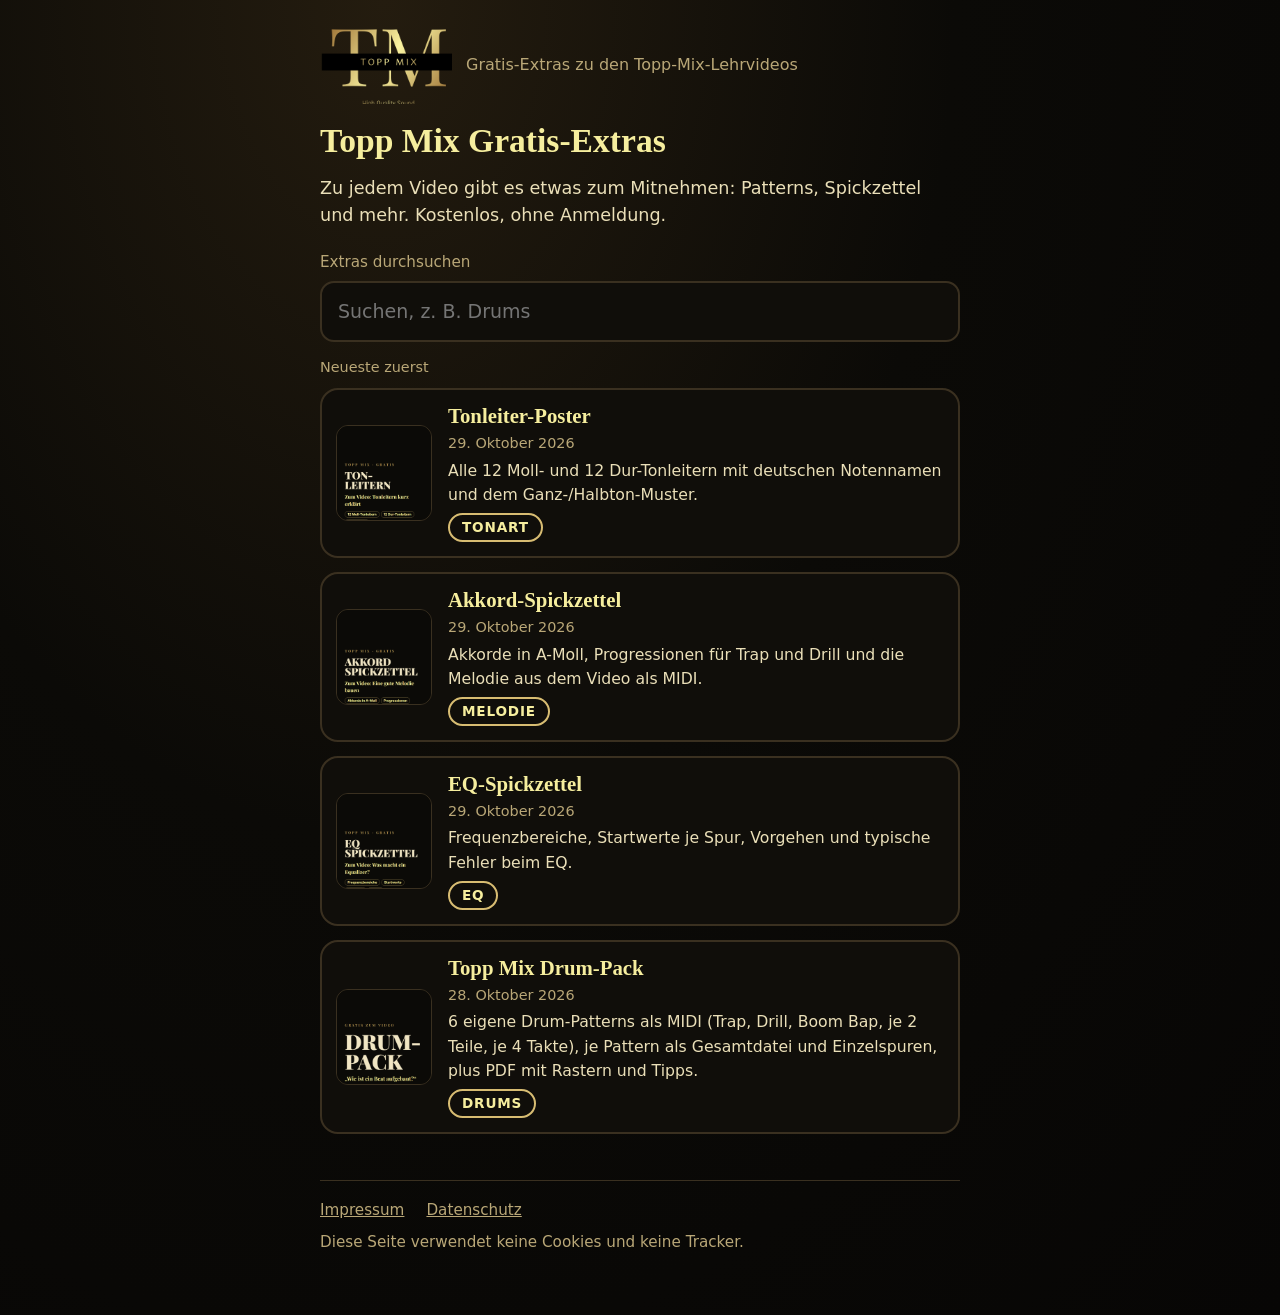
<file: index.html>
<!doctype html><html lang="de"><head><meta charset="utf-8"><meta name="viewport" content="width=device-width, initial-scale=1"><meta http-equiv="Content-Security-Policy" content="default-src 'none'; style-src 'self'; img-src 'self' data:; script-src 'sha256-qOQg1Rp2iJf4QYXxFvrkYwZiGX4YeKzCrLWUSvxV0ws='; base-uri 'none'; form-action 'none'"><meta name="referrer" content="no-referrer"><link rel="icon" href="data:,"><title>Topp Mix Gratis-Extras</title><meta name="description" content="Gratis-Extras zu den Topp-Mix-Lehrvideos"><link rel="stylesheet" href="style.css"></head><body><div class="wrap"><header class="kopf"><a href="" aria-label="Topp Mix Gratis-Extras"><svg viewBox="240 540 1460 862" role="img" aria-label="Topp Mix" xmlns="http://www.w3.org/2000/svg"><image href="assets/logo.png" x="0" y="0" width="2000" height="2000"/></svg></a><div class="claim">Gratis-Extras zu den Topp-Mix-Lehrvideos</div></header><h1>Topp Mix Gratis-Extras</h1><p class="intro">Zu jedem Video gibt es etwas zum Mitnehmen: Patterns, Spickzettel und mehr. Kostenlos, ohne Anmeldung.</p><label class="such" for="suche">Extras durchsuchen</label><input class="suche" id="suche" type="search" placeholder="Suchen, z. B. Drums" autocomplete="off"><div class="sort">Neueste zuerst</div><ul class="liste"><li class="karte" data-suche="tonleiter-poster alle 12 moll- und 12 dur-tonleitern mit deutschen notennamen und dem ganz-/halbton-muster. tonart tonleitern kurz erklärt"><a href="extras/2026-10-29_tonleitern/"><img src="extras/2026-10-29_tonleitern/bild.png" alt="" loading="lazy" width="96" height="96"><div><h3>Tonleiter-Poster</h3><div class="datum">29. Oktober 2026</div><p>Alle 12 Moll- und 12 Dur-Tonleitern mit deutschen Notennamen und dem Ganz-/Halbton-Muster.</p><span class="chip">TONART</span></div></a></li><li class="karte" data-suche="akkord-spickzettel akkorde in a-moll, progressionen für trap und drill und die melodie aus dem video als midi. melodie wie baust du eine gute melodie?"><a href="extras/2026-10-29_melodie-piano-roll/"><img src="extras/2026-10-29_melodie-piano-roll/bild.png" alt="" loading="lazy" width="96" height="96"><div><h3>Akkord-Spickzettel</h3><div class="datum">29. Oktober 2026</div><p>Akkorde in A-Moll, Progressionen für Trap und Drill und die Melodie aus dem Video als MIDI.</p><span class="chip">MELODIE</span></div></a></li><li class="karte" data-suche="eq-spickzettel frequenzbereiche, startwerte je spur, vorgehen und typische fehler beim eq. eq wie funktioniert ein equalizer?"><a href="extras/2026-10-29_equalizer/"><img src="extras/2026-10-29_equalizer/bild.png" alt="" loading="lazy" width="96" height="96"><div><h3>EQ-Spickzettel</h3><div class="datum">29. Oktober 2026</div><p>Frequenzbereiche, Startwerte je Spur, Vorgehen und typische Fehler beim EQ.</p><span class="chip">EQ</span></div></a></li><li class="karte" data-suche="topp mix drum-pack 6 eigene drum-patterns als midi (trap, drill, boom bap, je 2 teile, je 4 takte), je pattern als gesamtdatei und einzelspuren, plus pdf mit rastern und tipps. drums wie ist ein beat aufgebaut?"><a href="extras/2026-10-28_beat-aufbau/"><img src="extras/2026-10-28_beat-aufbau/bild.png" alt="" loading="lazy" width="96" height="96"><div><h3>Topp Mix Drum-Pack</h3><div class="datum">28. Oktober 2026</div><p>6 eigene Drum-Patterns als MIDI (Trap, Drill, Boom Bap, je 2 Teile, je 4 Takte), je Pattern als Gesamtdatei und Einzelspuren, plus PDF mit Rastern und Tipps.</p><span class="chip">DRUMS</span></div></a></li></ul><p class="leer versteckt" id="leer">Nichts gefunden.</p><footer class="fuss"><a href="impressum.html">Impressum</a><a href="datenschutz.html">Datenschutz</a><span>Diese Seite verwendet keine Cookies und keine Tracker.</span></footer></div><script>(function(){var i=document.getElementById('suche');if(!i)return;var k=document.querySelectorAll('.karte');var l=document.getElementById('leer');
function f(){var q=i.value.toLowerCase().trim(),n=0;for(var x=0;x<k.length;x++){var t=k[x].getAttribute('data-suche')||'';var s=t.indexOf(q)>-1;k[x].classList.toggle('versteckt',!s);if(s)n++;}
if(l)l.classList.toggle('versteckt',n>0);}i.addEventListener('input',f);})();</script></body></html>
</file>
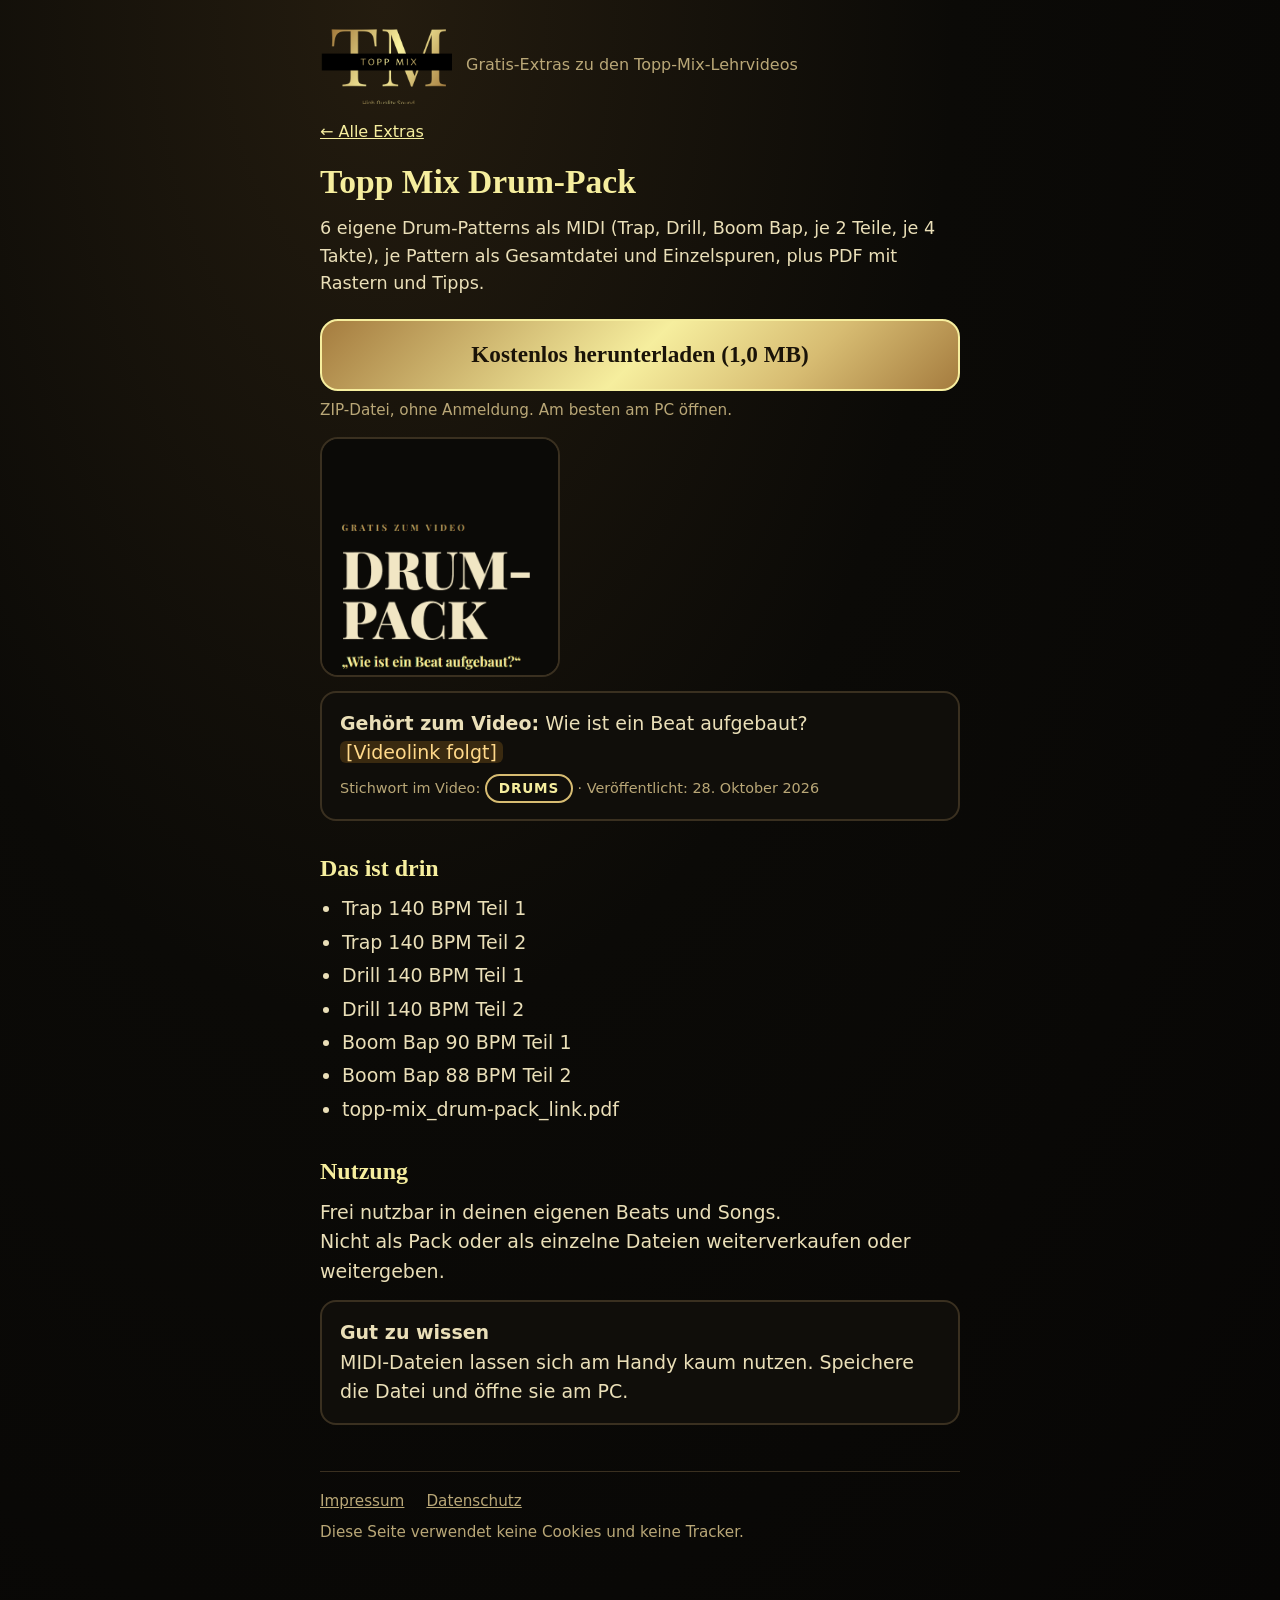
<file: extras/2026-10-28_beat-aufbau/index.html>
<!doctype html><html lang="de"><head><meta charset="utf-8"><meta name="viewport" content="width=device-width, initial-scale=1"><meta http-equiv="Content-Security-Policy" content="default-src 'none'; style-src 'self'; img-src 'self' data:; script-src 'sha256-arcjGfmOQADo1zvaGaMj3XHORJvhvi6rz9FSdhLnWZo='; base-uri 'none'; form-action 'none'"><meta name="referrer" content="no-referrer"><link rel="icon" href="data:,"><title>Topp Mix Drum-Pack · Topp Mix Gratis-Extras</title><meta name="description" content="6 eigene Drum-Patterns als MIDI (Trap, Drill, Boom Bap, je 2 Teile, je 4 Takte), je Pattern als Gesamtdatei und Einzelspuren, plus PDF mit Rastern und Tipps."><link rel="stylesheet" href="../../style.css"></head><body><div class="wrap"><header class="kopf"><a href="../../" aria-label="Topp Mix Gratis-Extras"><svg viewBox="240 540 1460 862" role="img" aria-label="Topp Mix" xmlns="http://www.w3.org/2000/svg"><image href="../../assets/logo.png" x="0" y="0" width="2000" height="2000"/></svg></a><div class="claim">Gratis-Extras zu den Topp-Mix-Lehrvideos</div></header><a class="zurueck" href="../../">← Alle Extras</a><h1>Topp Mix Drum-Pack</h1><p class="intro">6 eigene Drum-Patterns als MIDI (Trap, Drill, Boom Bap, je 2 Teile, je 4 Takte), je Pattern als Gesamtdatei und Einzelspuren, plus PDF mit Rastern und Tipps.</p><a class="button" id="dl" href="../../extras/2026-10-28_beat-aufbau/topp-mix_drum-pack_link.zip" download>Kostenlos herunterladen (1,0 MB)</a><p class="klein">ZIP-Datei, ohne Anmeldung. Am besten am PC öffnen.</p><img class="bild-gross" src="../../extras/2026-10-28_beat-aufbau/bild.png" alt="Topp Mix Drum-Pack"><div class="box"><strong>Gehört zum Video:</strong> Wie ist ein Beat aufgebaut?<br><span class="platzhalter">[Videolink folgt]</span><div class="meta">Stichwort im Video: <span class="chip">DRUMS</span> · Veröffentlicht: 28. Oktober 2026</div></div><h2>Das ist drin</h2><ul class="inhalt"><li>Trap 140 BPM Teil 1</li><li>Trap 140 BPM Teil 2</li><li>Drill 140 BPM Teil 1</li><li>Drill 140 BPM Teil 2</li><li>Boom Bap 90 BPM Teil 1</li><li>Boom Bap 88 BPM Teil 2</li><li>topp-mix_drum-pack_link.pdf</li></ul><h2>Nutzung</h2><p>Frei nutzbar in deinen eigenen Beats und Songs.<br>Nicht als Pack oder als einzelne Dateien weiterverkaufen oder weitergeben.</p><div class="box"><strong>Gut zu wissen</strong><br>MIDI-Dateien lassen sich am Handy kaum nutzen. Speichere die Datei und öffne sie am PC.</div><footer class="fuss"><a href="../../impressum.html">Impressum</a><a href="../../datenschutz.html">Datenschutz</a><span>Diese Seite verwendet keine Cookies und keine Tracker.</span></footer></div><script>(function(){if(location.search.indexOf('v=instagram')>-1){var a=document.getElementById('dl');if(a)a.setAttribute('href',"../../extras/2026-10-28_beat-aufbau/topp-mix_drum-pack_instagram.zip");}})();</script></body></html>
</file>
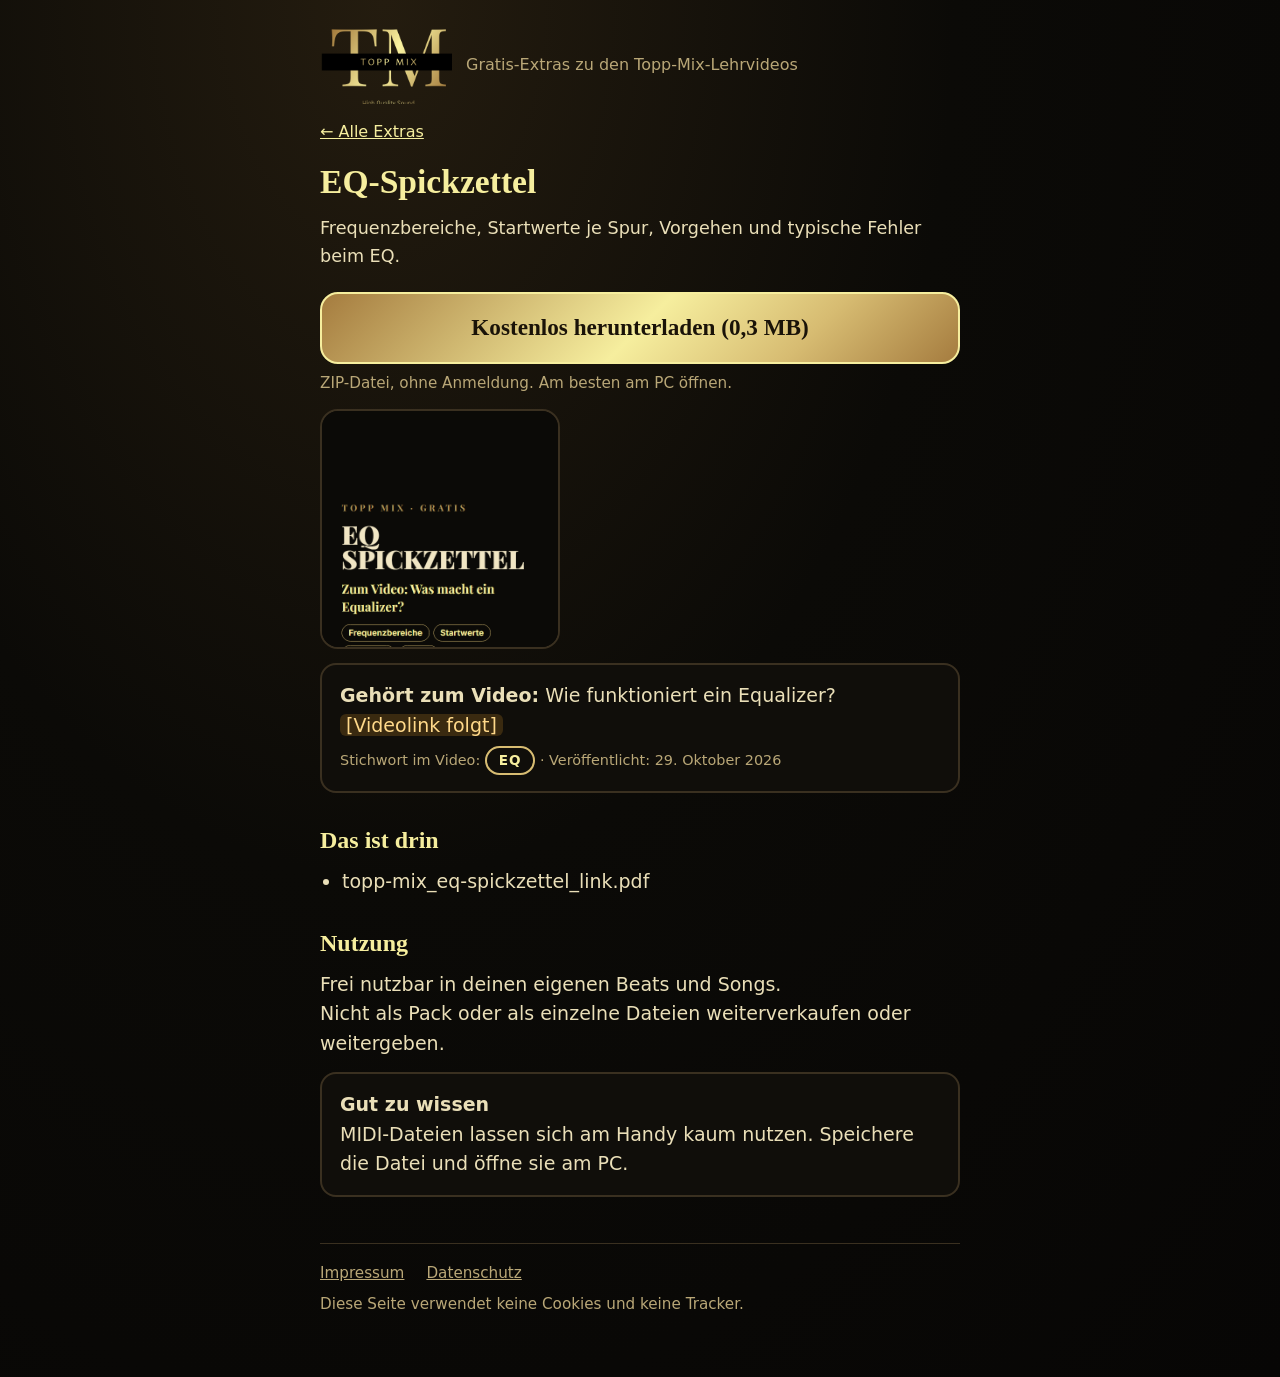
<file: extras/2026-10-29_equalizer/index.html>
<!doctype html><html lang="de"><head><meta charset="utf-8"><meta name="viewport" content="width=device-width, initial-scale=1"><meta http-equiv="Content-Security-Policy" content="default-src 'none'; style-src 'self'; img-src 'self' data:; script-src 'sha256-/54svszTj6PPrlFSaj7ypKhTv2pjiLlXRbh4wi0egTM='; base-uri 'none'; form-action 'none'"><meta name="referrer" content="no-referrer"><link rel="icon" href="data:,"><title>EQ-Spickzettel · Topp Mix Gratis-Extras</title><meta name="description" content="Frequenzbereiche, Startwerte je Spur, Vorgehen und typische Fehler beim EQ."><link rel="stylesheet" href="../../style.css"></head><body><div class="wrap"><header class="kopf"><a href="../../" aria-label="Topp Mix Gratis-Extras"><svg viewBox="240 540 1460 862" role="img" aria-label="Topp Mix" xmlns="http://www.w3.org/2000/svg"><image href="../../assets/logo.png" x="0" y="0" width="2000" height="2000"/></svg></a><div class="claim">Gratis-Extras zu den Topp-Mix-Lehrvideos</div></header><a class="zurueck" href="../../">← Alle Extras</a><h1>EQ-Spickzettel</h1><p class="intro">Frequenzbereiche, Startwerte je Spur, Vorgehen und typische Fehler beim EQ.</p><a class="button" id="dl" href="../../extras/2026-10-29_equalizer/topp-mix_eq-spickzettel_link.zip" download>Kostenlos herunterladen (0,3 MB)</a><p class="klein">ZIP-Datei, ohne Anmeldung. Am besten am PC öffnen.</p><img class="bild-gross" src="../../extras/2026-10-29_equalizer/bild.png" alt="EQ-Spickzettel"><div class="box"><strong>Gehört zum Video:</strong> Wie funktioniert ein Equalizer?<br><span class="platzhalter">[Videolink folgt]</span><div class="meta">Stichwort im Video: <span class="chip">EQ</span> · Veröffentlicht: 29. Oktober 2026</div></div><h2>Das ist drin</h2><ul class="inhalt"><li>topp-mix_eq-spickzettel_link.pdf</li></ul><h2>Nutzung</h2><p>Frei nutzbar in deinen eigenen Beats und Songs.<br>Nicht als Pack oder als einzelne Dateien weiterverkaufen oder weitergeben.</p><div class="box"><strong>Gut zu wissen</strong><br>MIDI-Dateien lassen sich am Handy kaum nutzen. Speichere die Datei und öffne sie am PC.</div><footer class="fuss"><a href="../../impressum.html">Impressum</a><a href="../../datenschutz.html">Datenschutz</a><span>Diese Seite verwendet keine Cookies und keine Tracker.</span></footer></div><script>(function(){if(location.search.indexOf('v=instagram')>-1){var a=document.getElementById('dl');if(a)a.setAttribute('href',"../../extras/2026-10-29_equalizer/topp-mix_eq-spickzettel_instagram.zip");}})();</script></body></html>
</file>
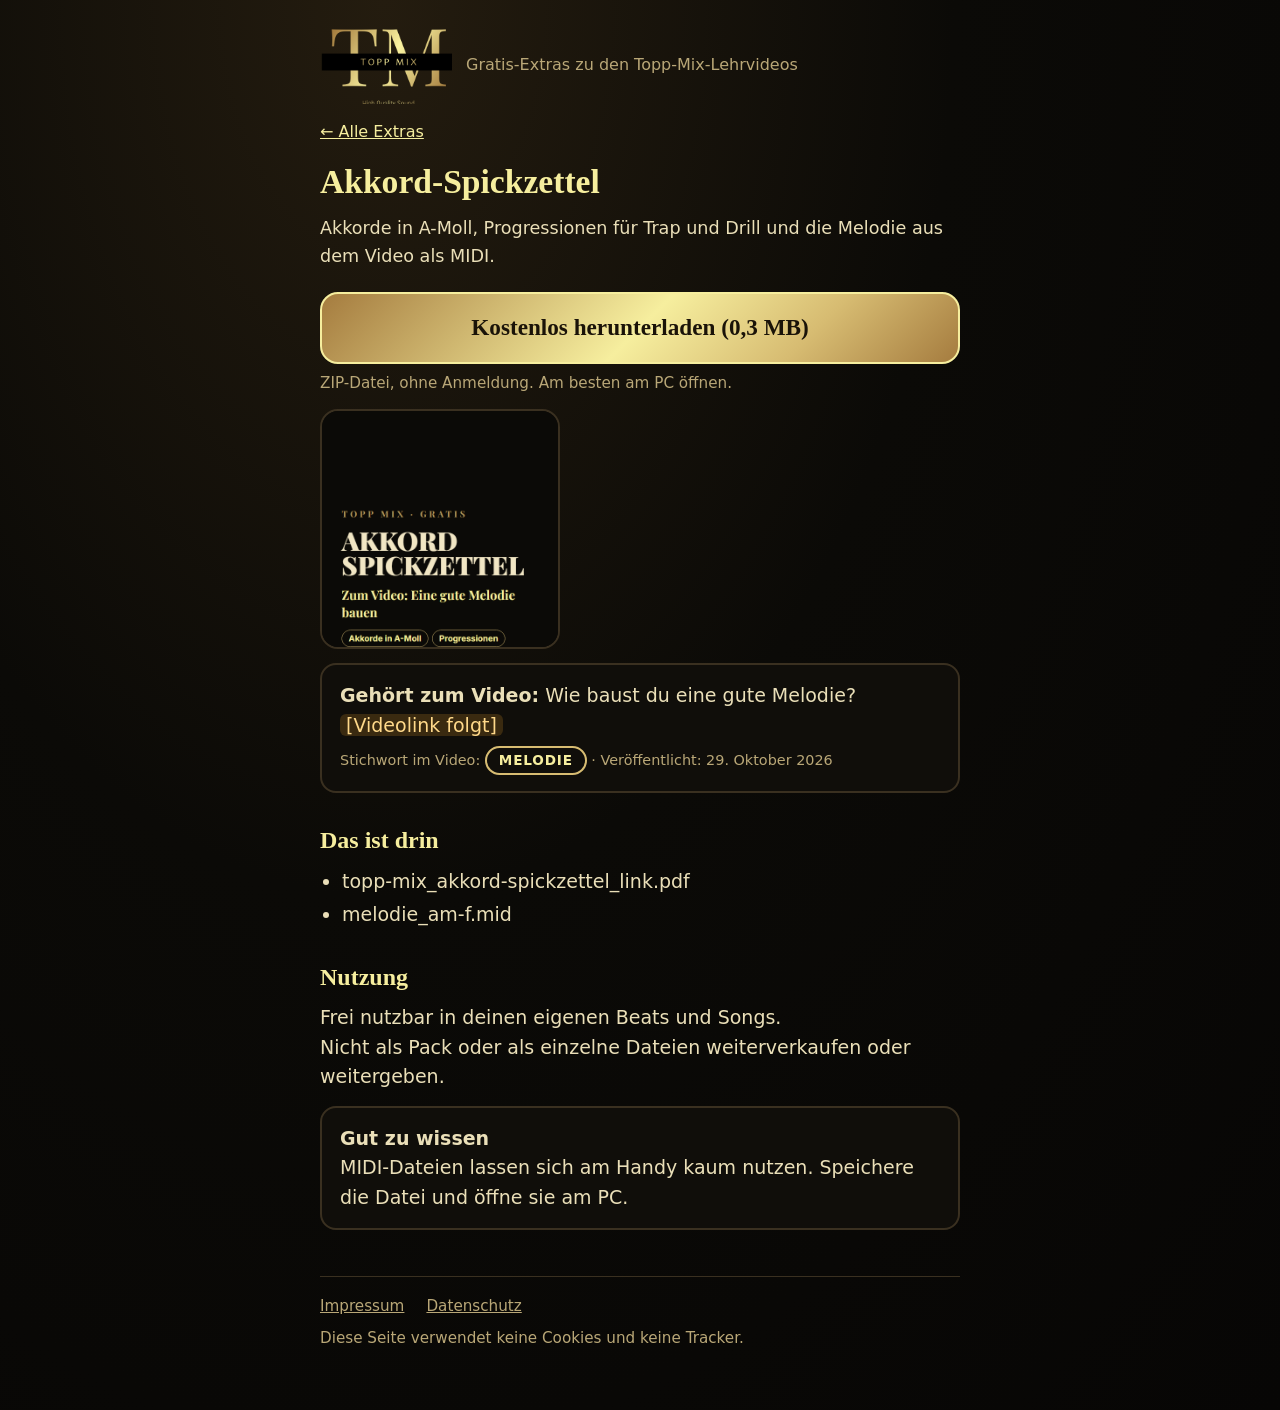
<file: extras/2026-10-29_melodie-piano-roll/index.html>
<!doctype html><html lang="de"><head><meta charset="utf-8"><meta name="viewport" content="width=device-width, initial-scale=1"><meta http-equiv="Content-Security-Policy" content="default-src 'none'; style-src 'self'; img-src 'self' data:; script-src 'sha256-K0WAbxGmrwOUPhgJhI1RaTudqi/1S7VCddd0Chf41/8='; base-uri 'none'; form-action 'none'"><meta name="referrer" content="no-referrer"><link rel="icon" href="data:,"><title>Akkord-Spickzettel · Topp Mix Gratis-Extras</title><meta name="description" content="Akkorde in A-Moll, Progressionen für Trap und Drill und die Melodie aus dem Video als MIDI."><link rel="stylesheet" href="../../style.css"></head><body><div class="wrap"><header class="kopf"><a href="../../" aria-label="Topp Mix Gratis-Extras"><svg viewBox="240 540 1460 862" role="img" aria-label="Topp Mix" xmlns="http://www.w3.org/2000/svg"><image href="../../assets/logo.png" x="0" y="0" width="2000" height="2000"/></svg></a><div class="claim">Gratis-Extras zu den Topp-Mix-Lehrvideos</div></header><a class="zurueck" href="../../">← Alle Extras</a><h1>Akkord-Spickzettel</h1><p class="intro">Akkorde in A-Moll, Progressionen für Trap und Drill und die Melodie aus dem Video als MIDI.</p><a class="button" id="dl" href="../../extras/2026-10-29_melodie-piano-roll/topp-mix_akkord-spickzettel_link.zip" download>Kostenlos herunterladen (0,3 MB)</a><p class="klein">ZIP-Datei, ohne Anmeldung. Am besten am PC öffnen.</p><img class="bild-gross" src="../../extras/2026-10-29_melodie-piano-roll/bild.png" alt="Akkord-Spickzettel"><div class="box"><strong>Gehört zum Video:</strong> Wie baust du eine gute Melodie?<br><span class="platzhalter">[Videolink folgt]</span><div class="meta">Stichwort im Video: <span class="chip">MELODIE</span> · Veröffentlicht: 29. Oktober 2026</div></div><h2>Das ist drin</h2><ul class="inhalt"><li>topp-mix_akkord-spickzettel_link.pdf</li><li>melodie_am-f.mid</li></ul><h2>Nutzung</h2><p>Frei nutzbar in deinen eigenen Beats und Songs.<br>Nicht als Pack oder als einzelne Dateien weiterverkaufen oder weitergeben.</p><div class="box"><strong>Gut zu wissen</strong><br>MIDI-Dateien lassen sich am Handy kaum nutzen. Speichere die Datei und öffne sie am PC.</div><footer class="fuss"><a href="../../impressum.html">Impressum</a><a href="../../datenschutz.html">Datenschutz</a><span>Diese Seite verwendet keine Cookies und keine Tracker.</span></footer></div><script>(function(){if(location.search.indexOf('v=instagram')>-1){var a=document.getElementById('dl');if(a)a.setAttribute('href',"../../extras/2026-10-29_melodie-piano-roll/topp-mix_akkord-spickzettel_instagram.zip");}})();</script></body></html>
</file>
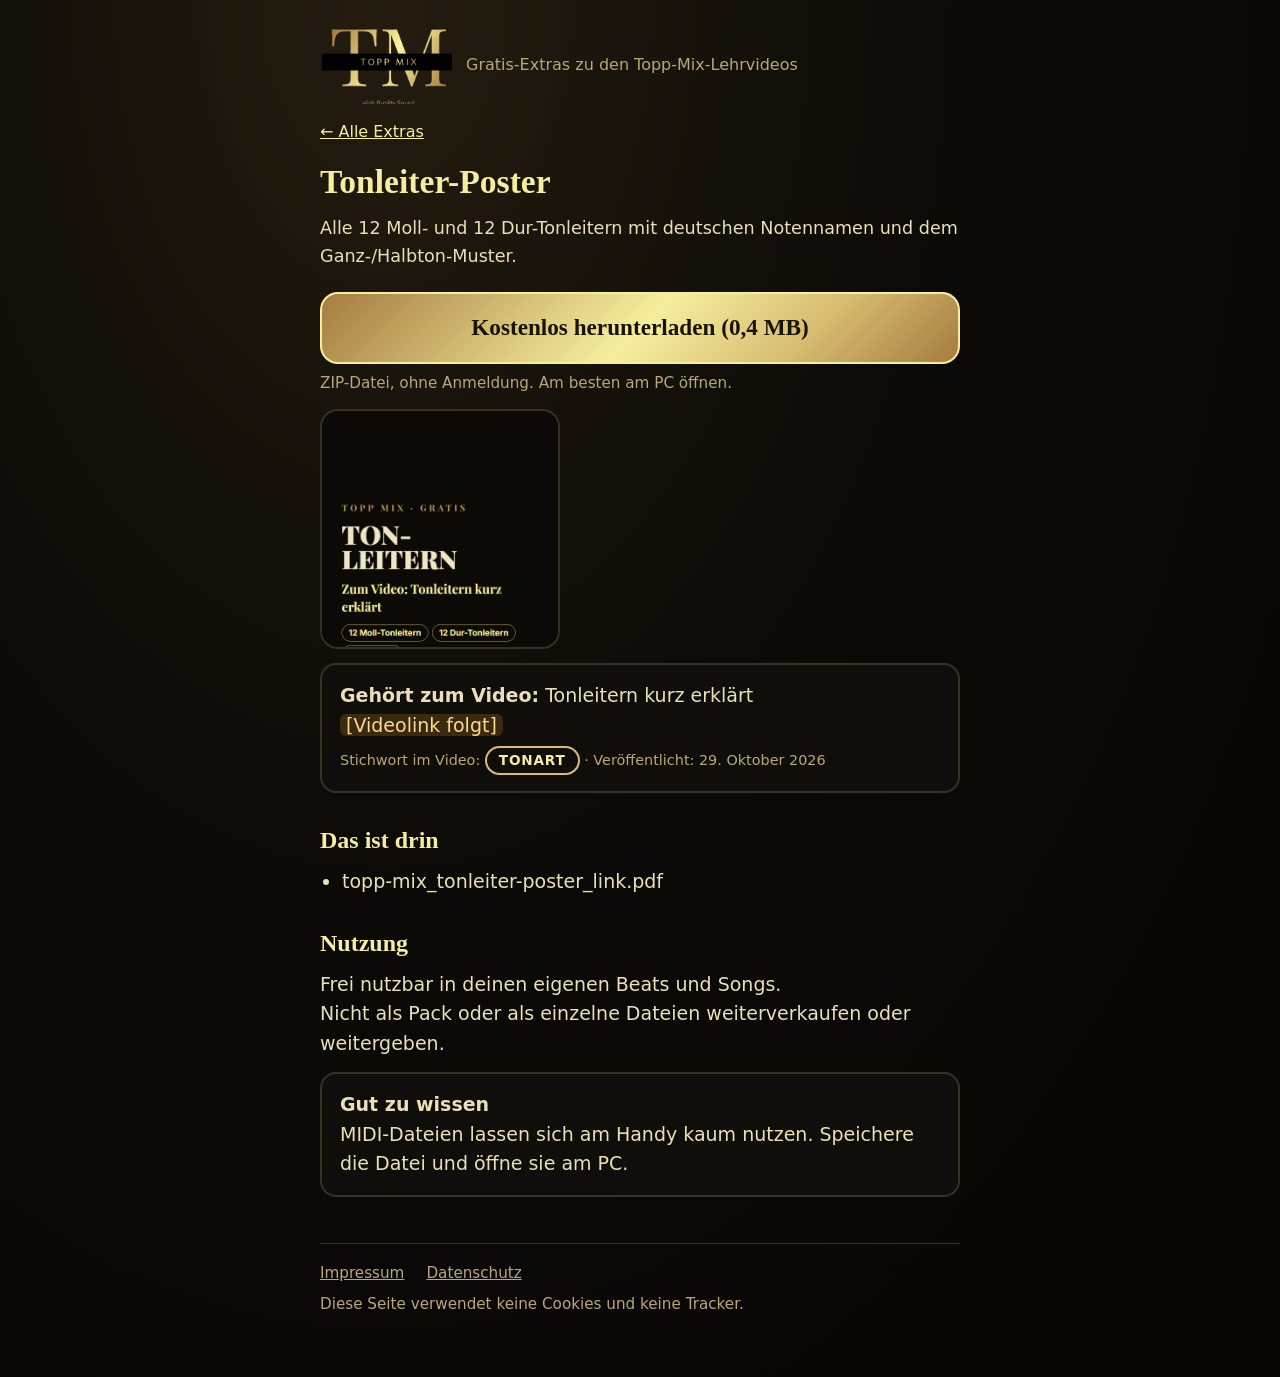
<file: extras/2026-10-29_tonleitern/index.html>
<!doctype html><html lang="de"><head><meta charset="utf-8"><meta name="viewport" content="width=device-width, initial-scale=1"><meta http-equiv="Content-Security-Policy" content="default-src 'none'; style-src 'self'; img-src 'self' data:; script-src 'sha256-pvRZSou2BOx3Ku7c44XgH52VRsrB8I0yR7Ex5iurNP4='; base-uri 'none'; form-action 'none'"><meta name="referrer" content="no-referrer"><link rel="icon" href="data:,"><title>Tonleiter-Poster · Topp Mix Gratis-Extras</title><meta name="description" content="Alle 12 Moll- und 12 Dur-Tonleitern mit deutschen Notennamen und dem Ganz-/Halbton-Muster."><link rel="stylesheet" href="../../style.css"></head><body><div class="wrap"><header class="kopf"><a href="../../" aria-label="Topp Mix Gratis-Extras"><svg viewBox="240 540 1460 862" role="img" aria-label="Topp Mix" xmlns="http://www.w3.org/2000/svg"><image href="../../assets/logo.png" x="0" y="0" width="2000" height="2000"/></svg></a><div class="claim">Gratis-Extras zu den Topp-Mix-Lehrvideos</div></header><a class="zurueck" href="../../">← Alle Extras</a><h1>Tonleiter-Poster</h1><p class="intro">Alle 12 Moll- und 12 Dur-Tonleitern mit deutschen Notennamen und dem Ganz-/Halbton-Muster.</p><a class="button" id="dl" href="../../extras/2026-10-29_tonleitern/topp-mix_tonleiter-poster_link.zip" download>Kostenlos herunterladen (0,4 MB)</a><p class="klein">ZIP-Datei, ohne Anmeldung. Am besten am PC öffnen.</p><img class="bild-gross" src="../../extras/2026-10-29_tonleitern/bild.png" alt="Tonleiter-Poster"><div class="box"><strong>Gehört zum Video:</strong> Tonleitern kurz erklärt<br><span class="platzhalter">[Videolink folgt]</span><div class="meta">Stichwort im Video: <span class="chip">TONART</span> · Veröffentlicht: 29. Oktober 2026</div></div><h2>Das ist drin</h2><ul class="inhalt"><li>topp-mix_tonleiter-poster_link.pdf</li></ul><h2>Nutzung</h2><p>Frei nutzbar in deinen eigenen Beats und Songs.<br>Nicht als Pack oder als einzelne Dateien weiterverkaufen oder weitergeben.</p><div class="box"><strong>Gut zu wissen</strong><br>MIDI-Dateien lassen sich am Handy kaum nutzen. Speichere die Datei und öffne sie am PC.</div><footer class="fuss"><a href="../../impressum.html">Impressum</a><a href="../../datenschutz.html">Datenschutz</a><span>Diese Seite verwendet keine Cookies und keine Tracker.</span></footer></div><script>(function(){if(location.search.indexOf('v=instagram')>-1){var a=document.getElementById('dl');if(a)a.setAttribute('href',"../../extras/2026-10-29_tonleitern/topp-mix_tonleiter-poster_instagram.zip");}})();</script></body></html>
</file>
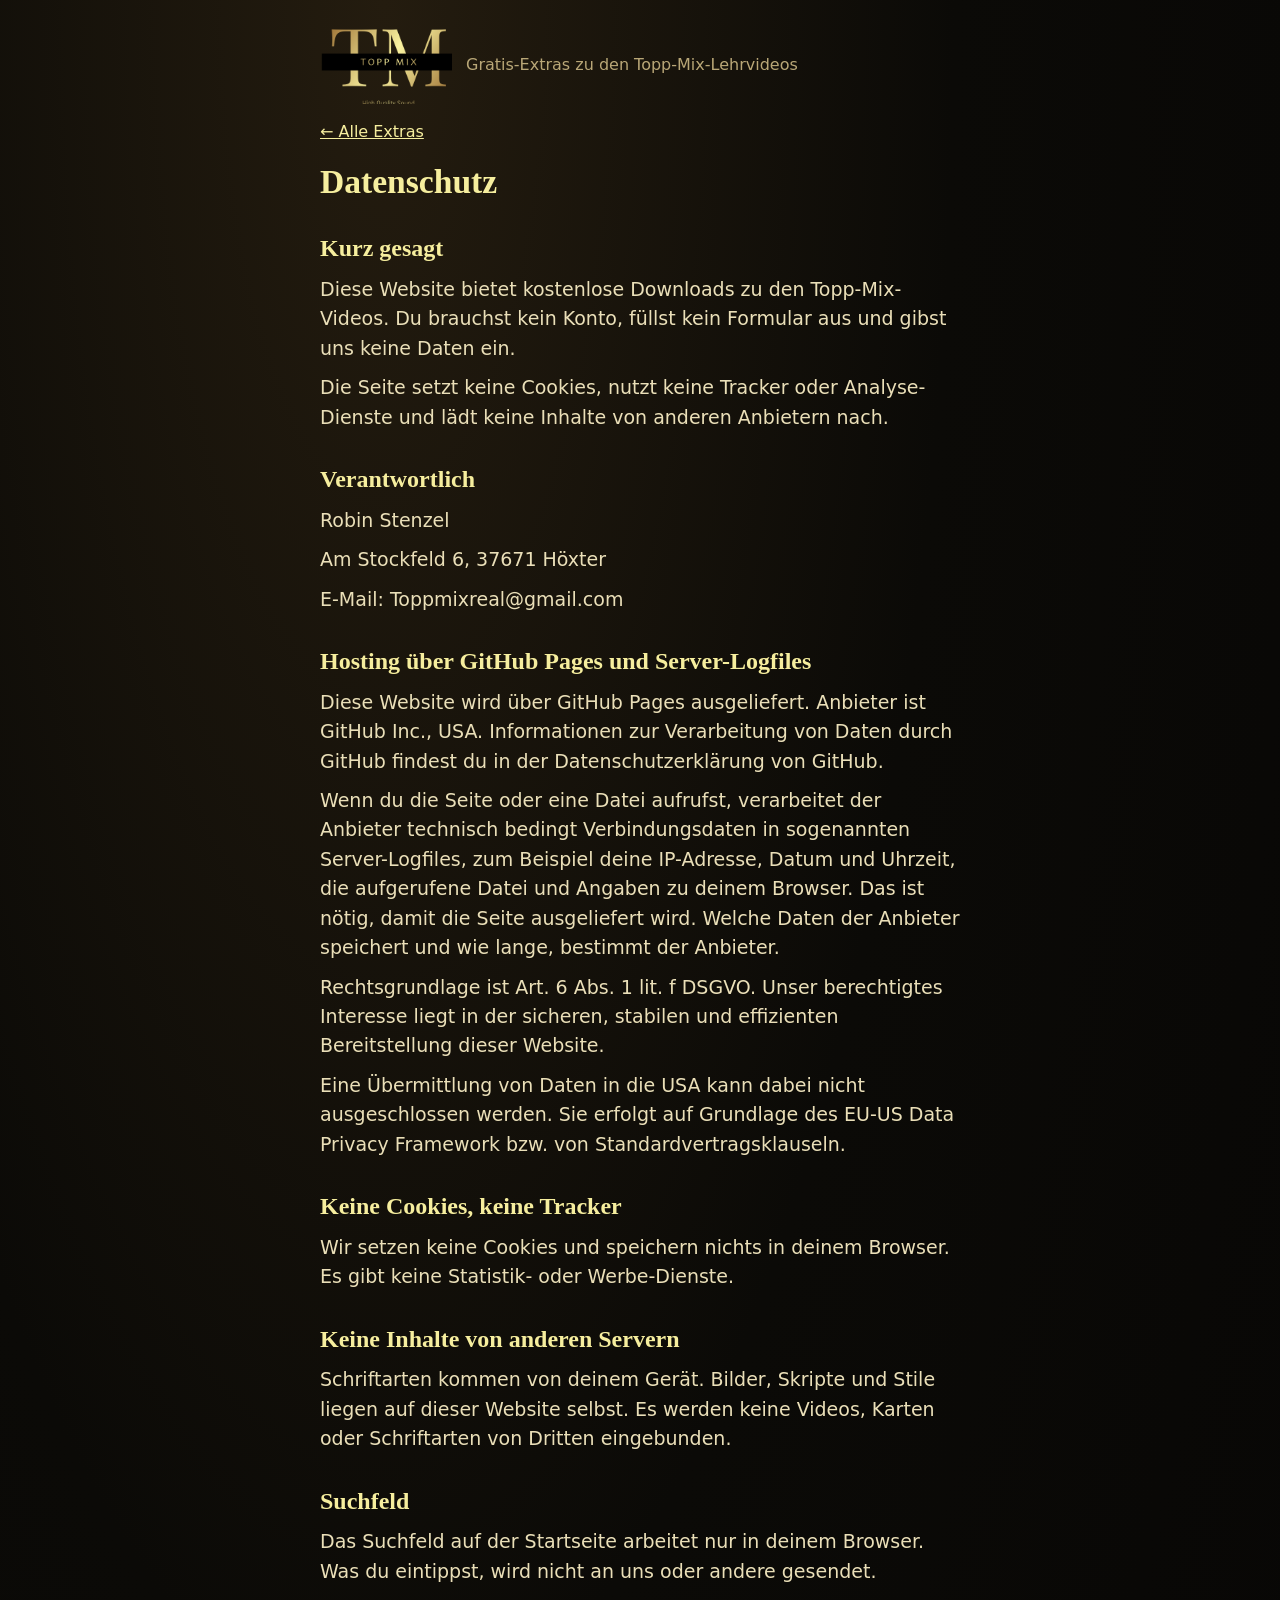
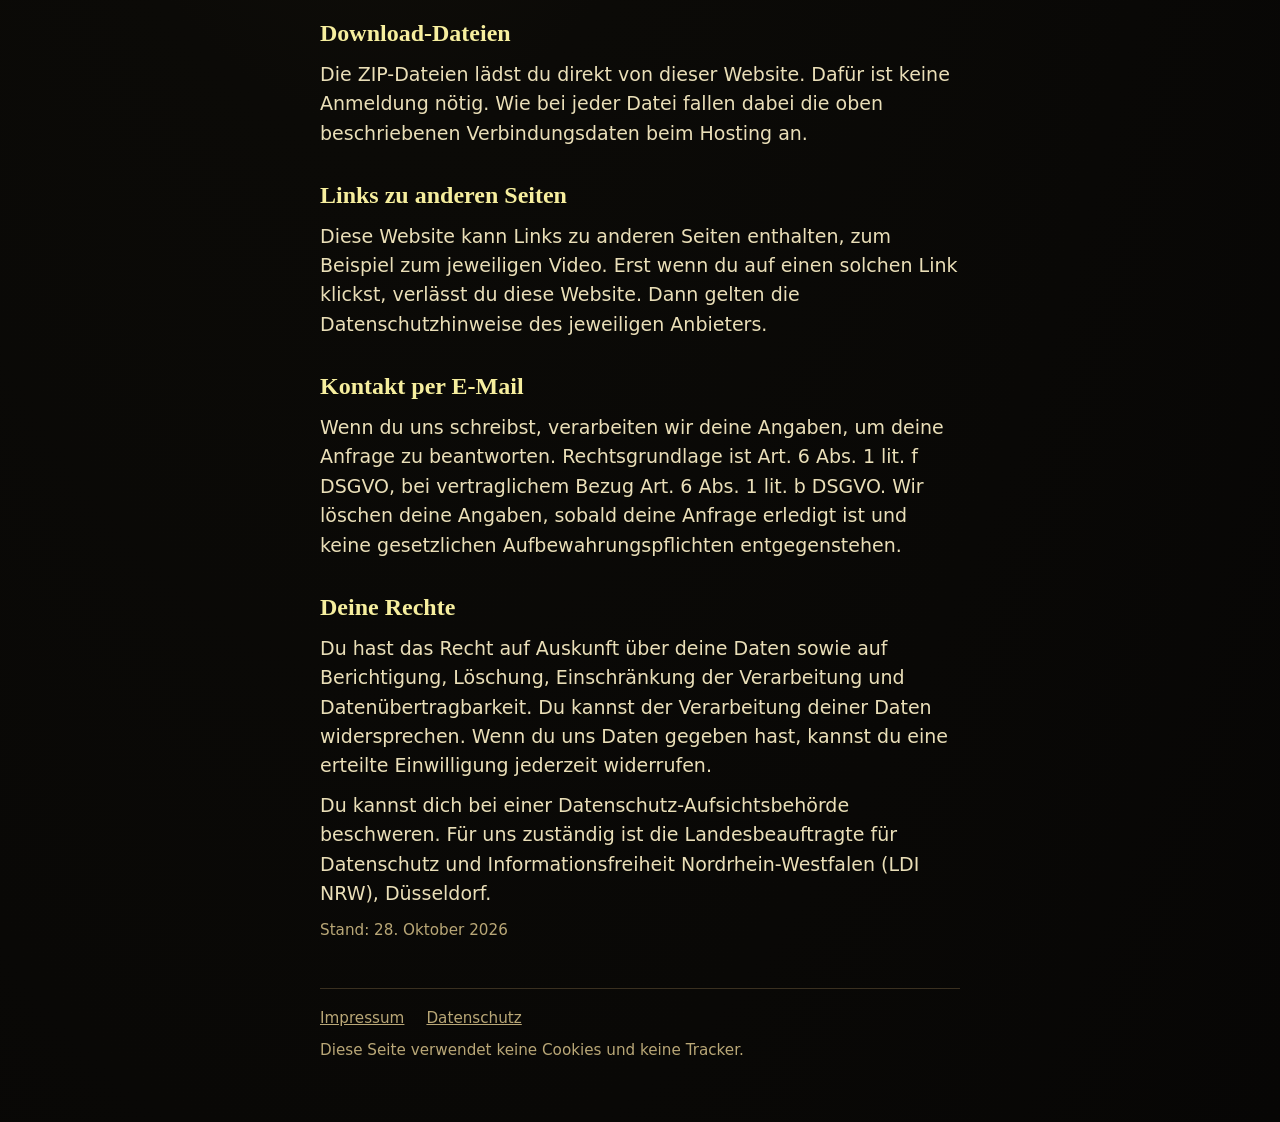
<file: datenschutz.html>
<!doctype html><html lang="de"><head><meta charset="utf-8"><meta name="viewport" content="width=device-width, initial-scale=1"><meta http-equiv="Content-Security-Policy" content="default-src 'none'; style-src 'self'; img-src 'self' data:; script-src 'none'; base-uri 'none'; form-action 'none'"><meta name="referrer" content="no-referrer"><link rel="icon" href="data:,"><title>Datenschutz · Topp Mix Gratis-Extras</title><meta name="description" content="Datenschutz"><link rel="stylesheet" href="style.css"></head><body><div class="wrap"><header class="kopf"><a href="" aria-label="Topp Mix Gratis-Extras"><svg viewBox="240 540 1460 862" role="img" aria-label="Topp Mix" xmlns="http://www.w3.org/2000/svg"><image href="assets/logo.png" x="0" y="0" width="2000" height="2000"/></svg></a><div class="claim">Gratis-Extras zu den Topp-Mix-Lehrvideos</div></header><a class="zurueck" href="./">← Alle Extras</a><h1>Datenschutz</h1><h2>Kurz gesagt</h2><p>Diese Website bietet kostenlose Downloads zu den Topp-Mix-Videos. Du brauchst kein Konto, füllst kein Formular aus und gibst uns keine Daten ein.</p><p>Die Seite setzt keine Cookies, nutzt keine Tracker oder Analyse-Dienste und lädt keine Inhalte von anderen Anbietern nach.</p><h2>Verantwortlich</h2><p>Robin Stenzel</p><p>Am Stockfeld 6, 37671 Höxter</p><p>E-Mail: Toppmixreal@gmail.com</p><h2>Hosting über GitHub Pages und Server-Logfiles</h2><p>Diese Website wird über GitHub Pages ausgeliefert. Anbieter ist GitHub Inc., USA. Informationen zur Verarbeitung von Daten durch GitHub findest du in der Datenschutzerklärung von GitHub.</p><p>Wenn du die Seite oder eine Datei aufrufst, verarbeitet der Anbieter technisch bedingt Verbindungsdaten in sogenannten Server-Logfiles, zum Beispiel deine IP-Adresse, Datum und Uhrzeit, die aufgerufene Datei und Angaben zu deinem Browser. Das ist nötig, damit die Seite ausgeliefert wird. Welche Daten der Anbieter speichert und wie lange, bestimmt der Anbieter.</p><p>Rechtsgrundlage ist Art. 6 Abs. 1 lit. f DSGVO. Unser berechtigtes Interesse liegt in der sicheren, stabilen und effizienten Bereitstellung dieser Website.</p><p>Eine Übermittlung von Daten in die USA kann dabei nicht ausgeschlossen werden. Sie erfolgt auf Grundlage des EU-US Data Privacy Framework bzw. von Standardvertragsklauseln.</p><h2>Keine Cookies, keine Tracker</h2><p>Wir setzen keine Cookies und speichern nichts in deinem Browser. Es gibt keine Statistik- oder Werbe-Dienste.</p><h2>Keine Inhalte von anderen Servern</h2><p>Schriftarten kommen von deinem Gerät. Bilder, Skripte und Stile liegen auf dieser Website selbst. Es werden keine Videos, Karten oder Schriftarten von Dritten eingebunden.</p><h2>Suchfeld</h2><p>Das Suchfeld auf der Startseite arbeitet nur in deinem Browser. Was du eintippst, wird nicht an uns oder andere gesendet.</p><h2>Download-Dateien</h2><p>Die ZIP-Dateien lädst du direkt von dieser Website. Dafür ist keine Anmeldung nötig. Wie bei jeder Datei fallen dabei die oben beschriebenen Verbindungsdaten beim Hosting an.</p><h2>Links zu anderen Seiten</h2><p>Diese Website kann Links zu anderen Seiten enthalten, zum Beispiel zum jeweiligen Video. Erst wenn du auf einen solchen Link klickst, verlässt du diese Website. Dann gelten die Datenschutzhinweise des jeweiligen Anbieters.</p><h2>Kontakt per E-Mail</h2><p>Wenn du uns schreibst, verarbeiten wir deine Angaben, um deine Anfrage zu beantworten. Rechtsgrundlage ist Art. 6 Abs. 1 lit. f DSGVO, bei vertraglichem Bezug Art. 6 Abs. 1 lit. b DSGVO. Wir löschen deine Angaben, sobald deine Anfrage erledigt ist und keine gesetzlichen Aufbewahrungspflichten entgegenstehen.</p><h2>Deine Rechte</h2><p>Du hast das Recht auf Auskunft über deine Daten sowie auf Berichtigung, Löschung, Einschränkung der Verarbeitung und Datenübertragbarkeit. Du kannst der Verarbeitung deiner Daten widersprechen. Wenn du uns Daten gegeben hast, kannst du eine erteilte Einwilligung jederzeit widerrufen.</p><p>Du kannst dich bei einer Datenschutz-Aufsichtsbehörde beschweren. Für uns zuständig ist die Landesbeauftragte für Datenschutz und Informationsfreiheit Nordrhein-Westfalen (LDI NRW), Düsseldorf.</p><p class="klein">Stand: 28. Oktober 2026</p><footer class="fuss"><a href="impressum.html">Impressum</a><a href="datenschutz.html">Datenschutz</a><span>Diese Seite verwendet keine Cookies und keine Tracker.</span></footer></div></body></html>
</file>
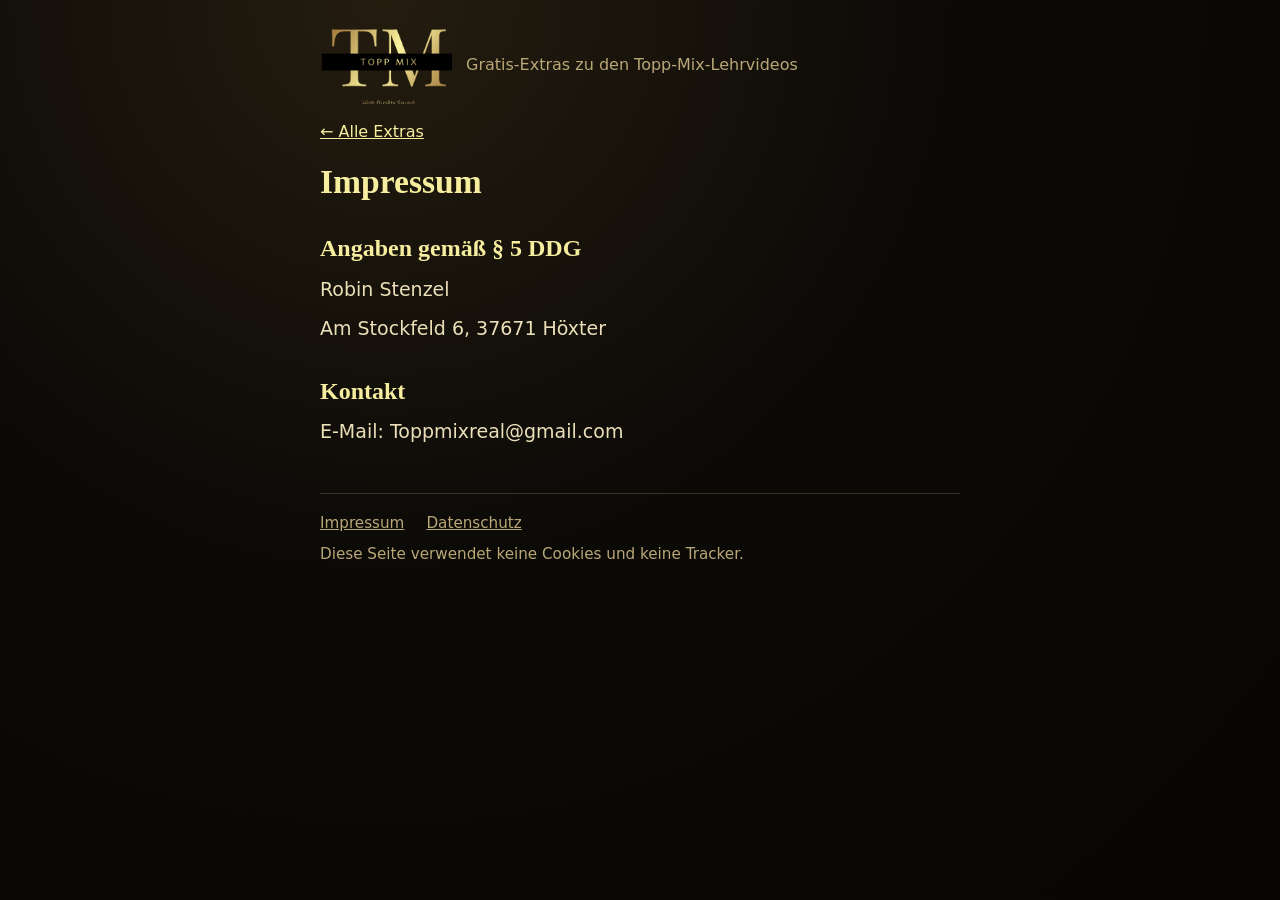
<file: impressum.html>
<!doctype html><html lang="de"><head><meta charset="utf-8"><meta name="viewport" content="width=device-width, initial-scale=1"><meta http-equiv="Content-Security-Policy" content="default-src 'none'; style-src 'self'; img-src 'self' data:; script-src 'none'; base-uri 'none'; form-action 'none'"><meta name="referrer" content="no-referrer"><link rel="icon" href="data:,"><title>Impressum · Topp Mix Gratis-Extras</title><meta name="description" content="Impressum"><link rel="stylesheet" href="style.css"></head><body><div class="wrap"><header class="kopf"><a href="" aria-label="Topp Mix Gratis-Extras"><svg viewBox="240 540 1460 862" role="img" aria-label="Topp Mix" xmlns="http://www.w3.org/2000/svg"><image href="assets/logo.png" x="0" y="0" width="2000" height="2000"/></svg></a><div class="claim">Gratis-Extras zu den Topp-Mix-Lehrvideos</div></header><a class="zurueck" href="./">← Alle Extras</a><h1>Impressum</h1><h2>Angaben gemäß § 5 DDG</h2><p>Robin Stenzel</p><p>Am Stockfeld 6, 37671 Höxter</p><h2>Kontakt</h2><p>E-Mail: Toppmixreal@gmail.com</p><footer class="fuss"><a href="impressum.html">Impressum</a><a href="datenschutz.html">Datenschutz</a><span>Diese Seite verwendet keine Cookies und keine Tracker.</span></footer></div></body></html>
</file>
<file: style.css>
:root { --bg:#070605; --panel:#100e0a; --rand:#3a3020; --gold:#d7bc72; --gold-hell:#f6ee9e; --text:#eadfb8; --dim:#b9a777; }
* { box-sizing:border-box; margin:0; padding:0; }
html { background:var(--bg); -webkit-text-size-adjust:100%; }
body { font-family:system-ui,-apple-system,"Segoe UI",Roboto,Helvetica,Arial,sans-serif; background:radial-gradient(ellipse at 30% 0%,#241c0f 0%,#0b0a07 45%,#070605 100%); color:var(--text); font-size:19px; line-height:1.55; min-height:100vh; }
.wrap { max-width:680px; margin:0 auto; padding:20px 20px 60px; }
h1,h2,h3 { font-family:Georgia,"Times New Roman",serif; color:var(--gold-hell); line-height:1.15; }
h1 { font-size:2.1rem; margin:8px 0 14px; }
h2 { font-size:1.5rem; margin:34px 0 12px; }
a { color:var(--gold-hell); }
.kopf { display:flex; align-items:center; gap:14px; padding:6px 0 10px; }
.kopf svg { width:132px; height:auto; display:block; }
.kopf a { text-decoration:none; }
.claim { color:var(--dim); font-size:1rem; }
.intro { font-size:1.1rem; margin-bottom:22px; }
label.such { display:block; font-size:.95rem; color:var(--dim); margin-bottom:6px; }
input.suche { width:100%; font:inherit; color:var(--text); background:var(--panel); border:2px solid var(--rand); border-radius:14px; padding:14px 16px; }
input.suche:focus { outline:3px solid var(--gold); border-color:var(--gold); }
.sort { color:var(--dim); font-size:.9rem; margin:14px 0 10px; }
ul.liste { list-style:none; display:flex; flex-direction:column; gap:14px; }
.karte a { display:flex; gap:16px; align-items:center; text-decoration:none; color:inherit; background:var(--panel); border:2px solid var(--rand); border-radius:18px; padding:14px; }
.karte a:hover, .karte a:focus-visible { border-color:var(--gold); outline:none; }
.karte img, .karte .ohne-bild { width:96px; height:96px; flex:none; border-radius:12px; object-fit:cover; background:#1a160f; border:1px solid var(--rand); }
.karte h3 { font-size:1.3rem; margin-bottom:4px; }
.karte .datum, .meta { color:var(--dim); font-size:.9rem; }
.karte p { font-size:.98rem; margin-top:4px; }
.chip { display:inline-block; border:2px solid var(--gold); color:var(--gold-hell); border-radius:30px; padding:2px 12px; font-size:.85rem; font-weight:700; letter-spacing:.06em; margin-top:6px; }
.leer { color:var(--dim); margin-top:14px; }
.versteckt { display:none !important; }
.zurueck { display:inline-block; margin:6px 0 10px; font-size:1rem; }
.bild-gross { width:100%; max-width:240px; border-radius:18px; border:2px solid var(--rand); display:block; margin:14px 0; }
.button { display:flex; align-items:center; justify-content:center; text-align:center; min-height:72px; margin:22px 0 8px; padding:14px 22px; border-radius:18px; font-family:Georgia,"Times New Roman",serif; font-weight:700; font-size:1.45rem; color:#1a1308; text-decoration:none; background:linear-gradient(135deg,#a57c3f,#f6ee9e 50%,#d7bc72 75%,#a57c3f); border:2px solid var(--gold-hell); }
.button:focus-visible { outline:4px solid #fff; }
.klein { color:var(--dim); font-size:.95rem; }
.box { background:var(--panel); border:2px solid var(--rand); border-radius:16px; padding:16px 18px; margin-top:14px; }
ul.inhalt { margin:8px 0 0 22px; }
ul.inhalt li { margin:4px 0; }
.platzhalter { background:#3a2a10; color:#ffd98a; border-radius:6px; padding:0 6px; }
.vorlage { background:#2a1a0a; border:2px solid #a57c3f; color:#ffd98a; border-radius:12px; padding:12px 16px; margin:12px 0 18px; font-size:.95rem; }
.fuss { margin-top:46px; padding-top:18px; border-top:1px solid var(--rand); color:var(--dim); font-size:.95rem; display:flex; flex-wrap:wrap; gap:8px 22px; }
.fuss a { color:var(--dim); }
p + p { margin-top:10px; }
</file>
